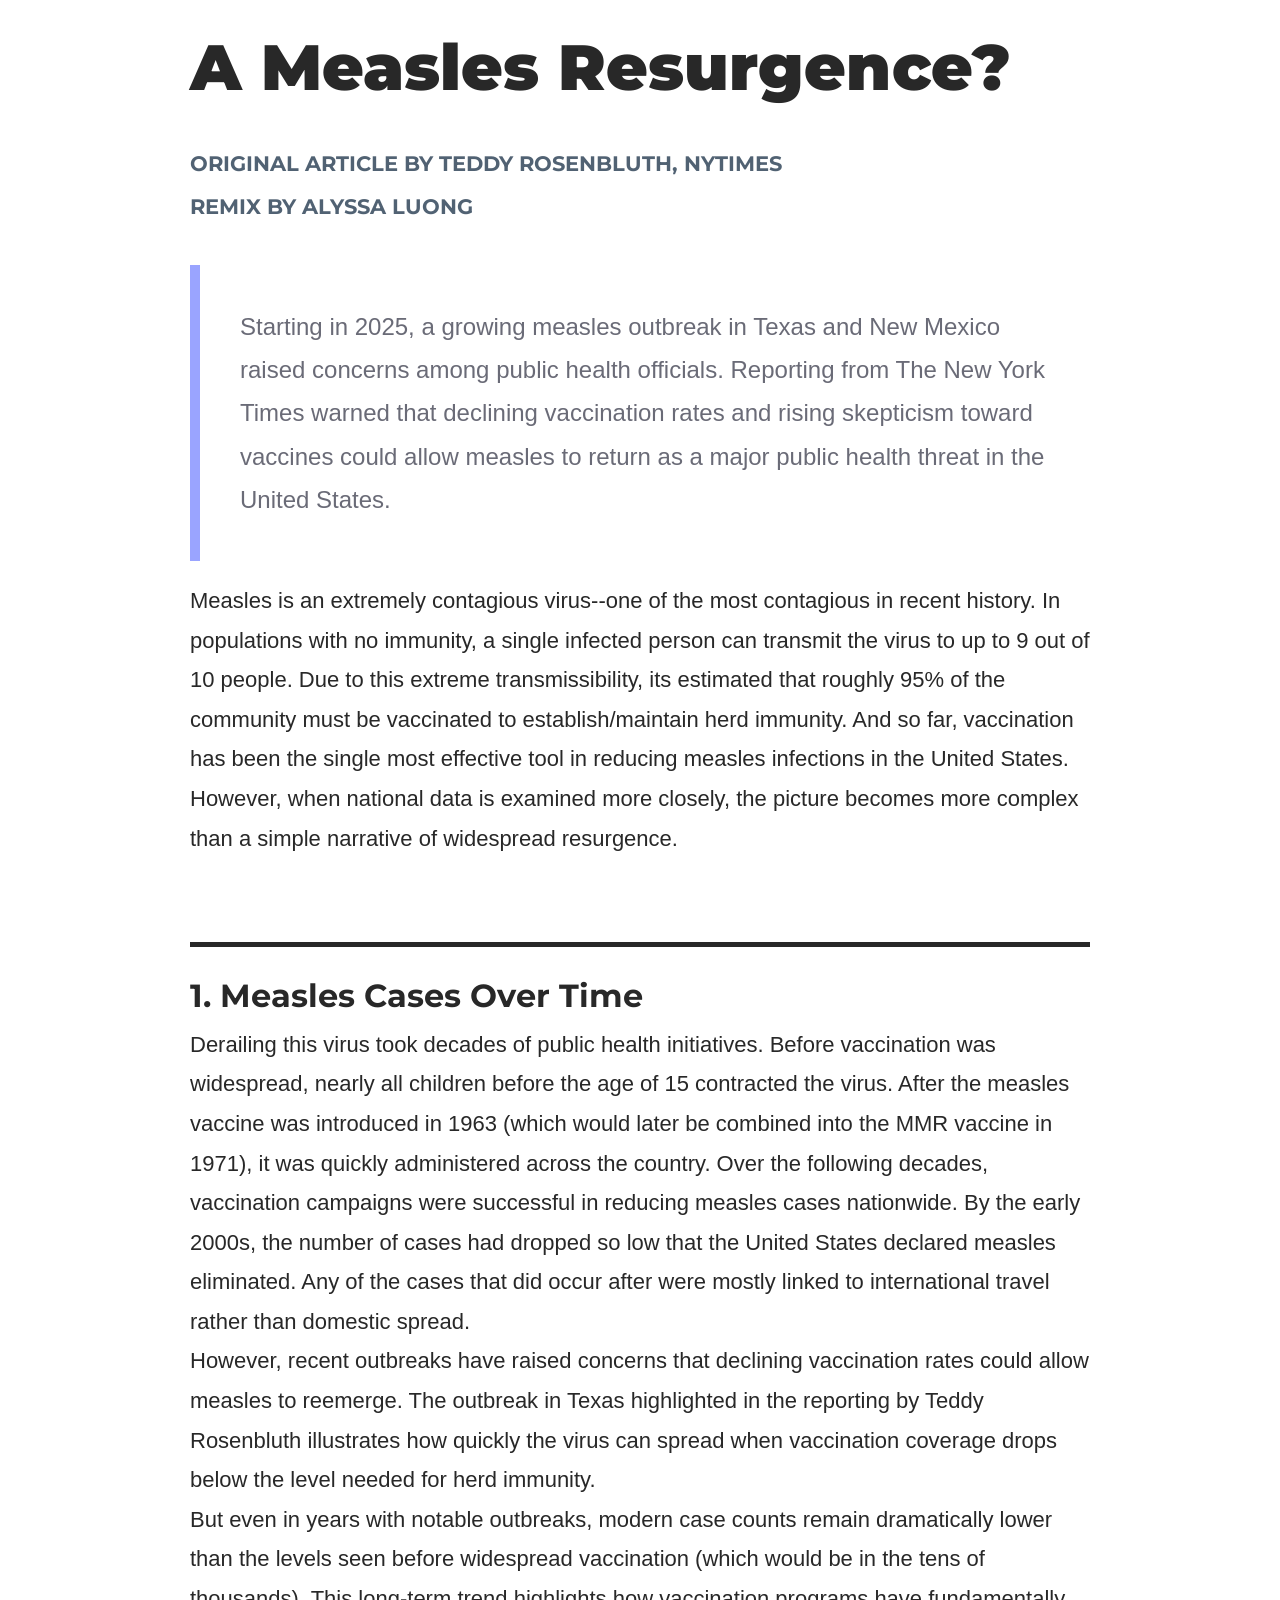
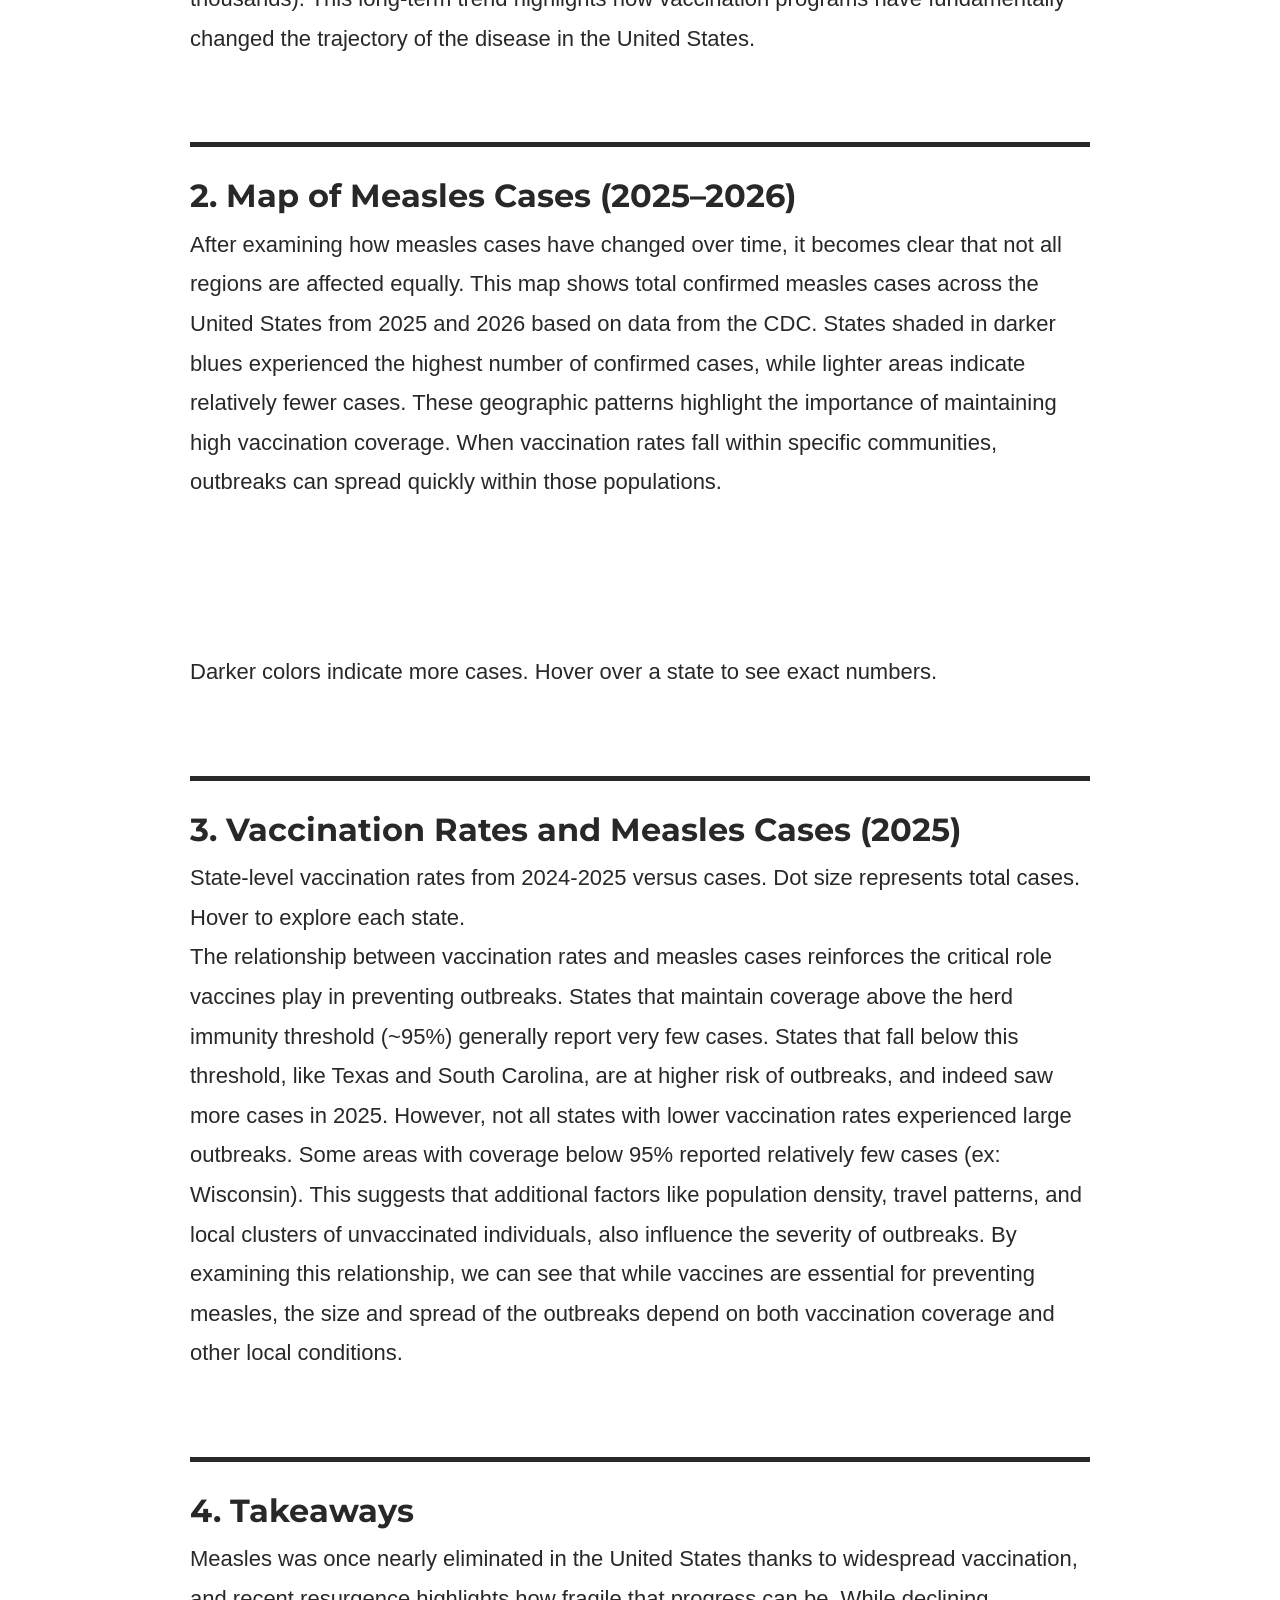
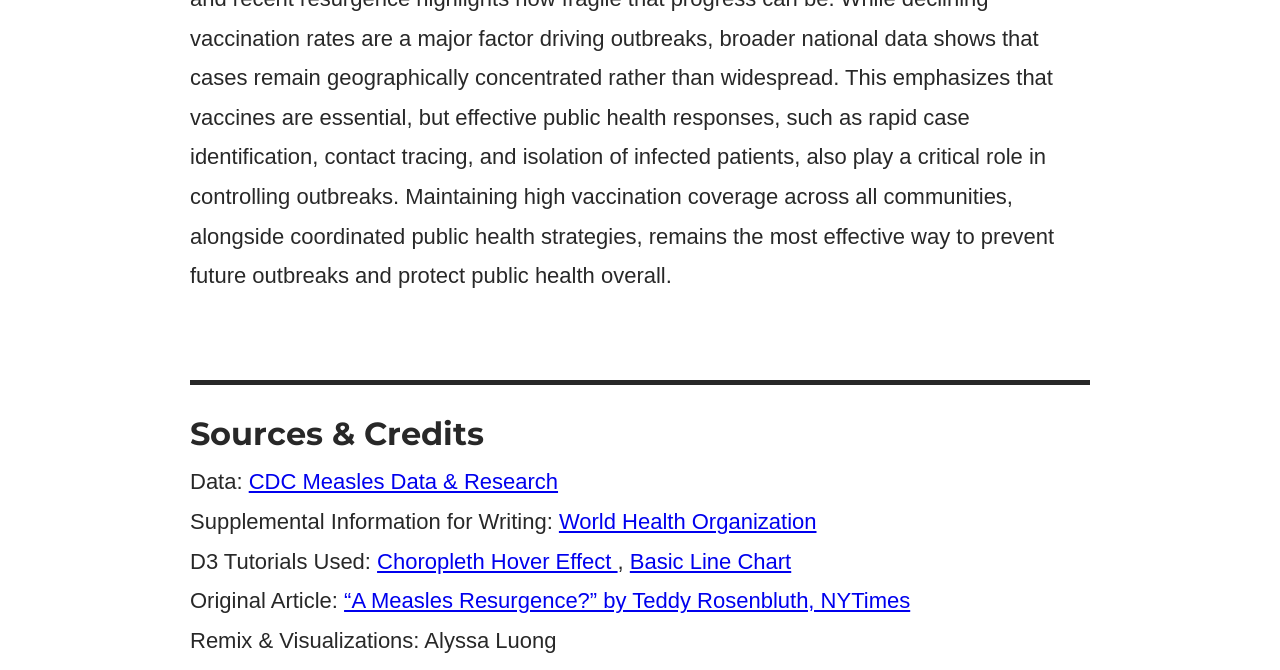
<file: index.html>
<!DOCTYPE html>
<html lang="en">
<head>
<meta charset="UTF-8">
<title>A Measles Resurgence?</title>
<link rel="stylesheet" href="styles.css">

<script src="https://d3js.org/d3.v7.min.js"></script>
<script src="https://d3js.org/d3-scale-chromatic.v1.min.js"></script>
<script src="https://d3js.org/d3-geo-projection.v2.min.js"></script>


<link rel="preconnect" href="https://fonts.googleapis.com">
<link rel="preconnect" href="https://fonts.gstatic.com" crossorigin>
<link href="https://fonts.googleapis.com/css2?family=Lora:ital,wght@0,400..700;1,400..700&family=Montserrat:wght@700;900&display=swap" rel="stylesheet">
<link rel="preconnect" href="https://fonts.googleapis.com">
<link rel="preconnect" href="https://fonts.gstatic.com" crossorigin>
<link href="https://fonts.googleapis.com/css2?family=Varela+Round&display=swap" rel="stylesheet">
</head>

<body>

<header>
  <h1>A Measles Resurgence?</h1>
  <h3>Original Article by Teddy Rosenbluth, NYTimes</h3>
  <h3>Remix by Alyssa Luong</h3>

  <!-- Introduction -->

  <p>Starting in 2025, a growing measles outbreak in Texas and New Mexico raised concerns among public health officials.
    Reporting from The New York Times warned that declining vaccination rates and rising skepticism toward vaccines could allow measles to
     return as a major public health threat in the United States.</p>
</header>
<section>
  <p>
  Measles is an extremely contagious virus--one of the most contagious in recent history. In populations with no immunity, a single infected person
  can transmit the virus to up to 9 out of 10 people. Due to this extreme transmissibility, its estimated that roughly 95% of the community must 
  be vaccinated to establish/maintain herd immunity.  And so far, vaccination has been the single most effective tool in reducing measles infections in the United States.  

  However, when national data is examined more closely, the picture becomes more complex than a simple narrative of widespread resurgence.</p>
</section>


<!-- Section 1: visualization 1 -->
<section>
  <h2>1. Measles Cases Over Time</h2>
  <div id="linechart"></div>
  <div id ="tooltip1"></div>
  
  <p>Derailing this virus took decades of public health initiatives. Before vaccination was widespread, nearly all children before the age of 15 contracted the virus. 
    After the measles vaccine was introduced in 1963 (which would later be combined into the MMR vaccine in 1971), it was quickly administered across the country. Over the 
    following decades, vaccination campaigns were successful in reducing measles cases nationwide. By the early 2000s, the number of cases had dropped so low that the 
    United States declared measles eliminated. Any of the cases that did occur after were mostly linked to international travel rather than domestic spread.


    <p>However, recent outbreaks have raised concerns that declining vaccination rates could allow measles to reemerge.
      The outbreak in Texas highlighted in the reporting by Teddy Rosenbluth illustrates how quickly the virus can spread when vaccination coverage 
      drops below the level needed for herd immunity.</p>

      <p>But even in years with notable outbreaks, modern case counts remain dramatically lower than the levels seen before widespread vaccination (which would be in the tens of thousands). 
        This long-term trend highlights how vaccination programs have fundamentally changed the trajectory of the disease in the United States.</p>
</section>


<!-- Section 2: visualization 2 -->
<section>
  <h2>2. Map of Measles Cases (2025–2026)</h2>
  <p>After examining how measles cases have changed over time, it becomes clear that not all regions are affected equally. This map shows total confirmed measles cases across the United States from 2025 and 2026 based on data from the CDC. 
   States shaded in darker blues experienced the highest number of confirmed cases, while lighter areas indicate relatively fewer cases. These geographic patterns highlight the importance of maintaining high vaccination coverage. 
    When vaccination rates fall within specific communities, outbreaks can spread quickly within those populations.

     
  <svg id="map"></svg>
  <div id = "tooltip2"></div>

  <p>Darker colors indicate more cases. Hover over a state to see exact numbers.</p>
  </section>

<!-- Section 3: visualization 3 -->
<section>
  <h2>3. Vaccination Rates and Measles Cases (2025)</h2>
  <p>State-level vaccination rates from 2024-2025 versus cases. Dot size represents total cases. Hover to explore each state.</p>
  <div id="vaccineChart"></div>
  <div id="tooltip3"></div>
  <p>The relationship between vaccination rates and measles cases reinforces the critical role vaccines play in preventing outbreaks. States that maintain coverage above the herd immunity threshold (~95%) generally report very few cases. 
    States that fall below this threshold, like Texas and South Carolina, are at higher risk of outbreaks, and indeed saw more cases in 2025. However, not all states with lower vaccination rates experienced large outbreaks. Some areas with 
    coverage below 95% reported relatively few cases (ex: Wisconsin). This suggests that additional factors like population density, travel patterns, and local clusters of unvaccinated individuals, also influence the severity of outbreaks. By examining this 
    relationship, we can see that while vaccines are essential for preventing measles, the size and spread of the outbreaks depend on both vaccination coverage and other local conditions.</p>
</section>


<!-- Conclusion -->
<section>
  <h2>4. Takeaways</h2>
  <p> Measles was once nearly eliminated in the United States thanks to widespread vaccination, and recent resurgence highlights how fragile that progress can be.
     While declining vaccination rates are a major factor driving outbreaks, broader national data shows that cases remain geographically concentrated rather than widespread. This emphasizes 
    that vaccines are essential, but effective public health responses, such as rapid case identification, contact tracing, and isolation of infected patients, also play a critical role in 
    controlling outbreaks. Maintaining high vaccination coverage across all communities, alongside coordinated public health strategies, remains the most effective way to prevent future outbreaks 
    and protect public health overall.</p>
  </section>

<!-- Sources -->
<section>
  <h2>Sources & Credits</h2>
  <p>
    Data: <a href="https://www.cdc.gov/measles/data-research/index.html">
    CDC Measles Data & Research
  </a><br>
   Supplemental Information for Writing: <a href="https://www.who.int/news-room/fact-sheets/detail/measles">
    World Health Organization
  </a><br>
    D3 Tutorials Used:
    <a href="https://d3-graph-gallery.com/graph/choropleth_hover_effect.html" target="_blank">
    Choropleth Hover Effect
    </a>,
    <a href="https://d3-graph-gallery.com/graph/line_basic.html" target="_blank">
    Basic Line Chart
    </a><br>  
    Original Article: <a href="https://www.nytimes.com/2025/03/17/briefing/measles-outbreak-texas.html">“A Measles Resurgence?” by Teddy Rosenbluth, NYTimes</a> <br>
    Remix & Visualizations: Alyssa Luong
  </p>
</section>


<!-- FIRST VISUALIZATION = line chart cases overtime -->
<script>
const margin = {top:50, right:50, bottom:90, left:60},
      width1 = 800 - margin.left - margin.right,
      height1 = 600 - margin.top - margin.bottom;

// SVG
const svg = d3.select("#linechart")
  .append("svg")
  .attr("width", width1 + margin.left + margin.right)
  .attr("height", height1 + margin.top + margin.bottom)
  .append("g")
  .attr("transform", `translate(${margin.left},${margin.top})`);

// create tooltip (hover over dots)
const tooltip1 = d3.select("#tooltip1");

// Load CSV
d3.csv("yearly_cases.csv").then(function(data){

  // Convert years to actual numbers
  data.forEach(d => {
    d.year = +d.year;
    d.cases = +d.cases;
  });

  // Sort by year ascending order
  data.sort((a,b) => a.year - b.year);

  // setup axes
  const x = d3.scaleLinear()
    .domain([d3.min(data, d => d.year), d3.max(data, d=> d.year)])
    .range([0, width1]);

  const y = d3.scaleLinear()
    .domain([0, d3.max(data, d => d.cases)])
    .range([height1, 0]);

  svg.append("g")
    .attr("transform", `translate(0,${height1})`)
    .call(d3.axisBottom(x).tickFormat(d3.format("d")));

  svg.append("g")
    .call(d3.axisLeft(y));

  // set axes titles

  // x axis = year
 svg.append("text")
   .attr("x", width1 / 2)         
   .attr("y", height1 + 50)   
   .attr("text-anchor", "middle")
   .style("font-size", "16px")
   .text("Year");

   // y axis == # cases
svg.append("text")
   .attr("transform", "rotate(-90)") 
   .attr("x", -height1 / 2)       
   .attr("y", -45)                  
   .attr("text-anchor", "middle")   
   .style("font-size", "16px")
   .text("Number of Measles Cases");
  

   //drawing the line 
 const line = d3.line()
    .x(d => x(d.year))
    .y(d => y(d.cases));

   svg.append("path")
    .datum(data)
    .attr("fill","none")
    .attr("stroke","#f5a6ff")
    .attr("stroke-width",3)
    .attr("d", line);

  // Dots + Tooltip interactions!
  svg.selectAll("circle")
    .data(data)
    .enter()
    .append("circle")
      .attr("cx", function(d) { return x(d.year); })
      .attr("cy", function(d) { return y(d.cases); })
      .attr("r", 5)
      .attr("fill", "#f5a6ff")
    
    .on("mouseover", function(event, d) {
      d3.select(this).attr("r", 8);
      tooltip1.style("opacity", 1)
        .html("Year: " + d.year + "<br>Cases: " + d.cases)
        .style("left", (event.pageX + 10) + "px")
        .style("top", (event.pageY - 20) + "px");
    })

    .on("mouseout", function(event, d) {
      d3.select(this).attr("r", 5);
      tooltip1.style("opacity", 0);
    });

});
</script>


<!-- SECOND VISUALIZATION = mapping cases across US -->
<script>
const width2 = 800;
const height2 = 600;

var svg2 = d3.select("#map")
  .attr("width", width2)
  .attr("height", height2);


  //setting up map projection
const projection = d3.geoAlbersUsa()
  .translate([width2 / 2, height2 / 2])
  .scale(1000);

const path = d3.geoPath().projection(projection);

// Color grading based on amount of cases
var colorScale = d3.scaleThreshold()
  .domain([1, 10, 50, 100, 300, 600, 1000])
  .range(d3.schemeBlues[7]);

const tooltip2 = d3.select("#tooltip2");

//loading map + measles case data
d3.json("us_states.json").then(function(geoData) {
  d3.csv("us_measles.csv").then(function(measlesData) {

    svg2.selectAll("path")
      .data(geoData.features)
      .enter()
      .append("path")
        .attr("d", path)
        .attr("stroke", "#fff")
        .attr("stroke-width", 1)
        .attr("class", d => "map-state " + d.properties.NAME.replace(/\s+/g,""))
        .attr("fill", function(d){
      

          //filter and color by each state
          const stateData = measlesData.find(s => s.Location === d.properties.NAME);
          const totalCases = stateData ? (+stateData["2025"] + +stateData["2026"]) : 0;
          return colorScale(totalCases);
        })

      //adding interaction, highlight + tooltip num of cases

      //hover on
    .on("mouseover", function(event, d){
        const stateData = measlesData.find(s => s.Location === d.properties.NAME);
    
        d3.select(this).attr("stroke","#6c5ce7").attr("stroke-width",3);

        tooltip2.style("opacity", 1)
          .html(
            `<strong>${d.properties.NAME}</strong><br>
            2025 Cases: ${stateData["2025"]}<br>
            2026 Cases: ${stateData["2026"]}<br>
            <strong>Total: ${+stateData["2025"] + +stateData["2026"]}</strong>`
          )
          .style("left", (event.pageX + 10) + "px")
          .style("top", (event.pageY - 20) + "px");

        d3.selectAll(".scatter-dot." + d.properties.NAME.replace(/\s+/g,""))
          .attr("fill","lightblue")
          .attr("r", function(dd){ return r(dd.cases2025)+3; });
      })

      //hover off
      .on("mouseout", function(event, d){
        d3.select(this).attr("stroke","white").attr("stroke-width",1);
        tooltip2.style("opacity",0);

        d3.selectAll(".scatter-dot." + d.properties.NAME.replace(/\s+/g,""))
          .attr("fill","#917cfc")
          .attr("r", function(dd){ return r(dd.cases2025); });
      });

  });
});
</script>

<!-- THIRD VISUALIZATION = vaccine scatterplot -->
<script>
  var margin3 = {top: 40, right: 40, bottom: 70, left: 80},
      width3 = 1000 - margin3.left - margin3.right,
      height3 = 600 - margin3.top - margin3.bottom;

  var svg3 = d3.select("#vaccineChart")
    .append("svg")
      .attr("width", width3 + margin3.left + margin3.right)
      .attr("height", height3 + margin3.top + margin3.bottom)
    .append("g")
      .attr("transform", "translate(" + margin3.left + "," + margin3.top + ")");

  var tooltip3 = d3.select("#tooltip3");

  // load in measles case dta
  d3.csv("us_measles.csv").then(function(measlesData){

    // lookup for 2025 measles cases in us_measles.csv
    var cases2025 = {};
    for(var i=0; i<measlesData.length; i++){
      var d = measlesData[i];
      cases2025[d.Location] = +d["2025"];
    }

    // load in vaccination data
    d3.csv("vaccinations.csv").then(function(vaxData){

      //combining vaccine and measles data (plot vaccine rate vs # cases)
      //latest year for data is 2024-2025
      //plot against 2025 cases ONLY
     var mergedData = vaxData
        .filter(function(d){ return d["School Year"] === "2024-25" && cases2025[d.Location] !== undefined; })
        .map(function(d){
          return {
            state: d.Location,
            vaccination: +d["Estimated Percent Vaccinated"].replace("%",""),
            cases2025: cases2025[d.Location]
          };
        });


      // setup axes
      var x3 = d3.scaleLinear()
        .domain([75,100])
        .range([0, width3]);

      var y3 = d3.scaleLinear()
        .domain([0, d3.max(mergedData, function(d){ return d.cases2025; })])
        .range([height3, 0]);


      // make dot size based on number of cases too
      var r = d3.scaleSqrt()
        .domain([0, d3.max(mergedData, function(d){ return d.cases2025; })])
        .range([4,20]);

     
      svg3.append("g")
        .attr("transform", "translate(0," + height3 + ")")
        .call(d3.axisBottom(x3));
      
      
        // axes titles
      svg3.append("text")
        .attr("x", width3/2)
        .attr("y", height3 + 50)
        .attr("text-anchor", "middle")
        .text("Vaccination Rate (%)");

      svg3.append("g")
        .call(d3.axisLeft(y3));

      svg3.append("text")
        .attr("transform", "rotate(-90)")
        .attr("x", -height3/2)
        .attr("y", -50)
        .attr("text-anchor", "middle")
        .text("Number of Measles Cases (2025)");

      // draw scatterplot dots
      svg3.selectAll("circle")
        .data(mergedData)
        .enter()
        .append("circle")
        .attr("class", function(d){ return "scatter-dot " + d.state.replace(/\s+/g,""); })
        .attr("cx", function(d){ return x3(d.vaccination); })
        .attr("cy", function(d){ return y3(d.cases2025); })
        .attr("r", function(d){ return r(d.cases2025); })
        .attr("fill", "#917cfc")
        
        //hover on
        .on("mouseover", function(event,d){
          tooltip3.style("opacity", 1)
            .html(
              "<strong>" + d.state + "</strong><br>" +
              "Vaccination: " + d.vaccination + "%<br>" +
              "2025 Cases: " + d.cases2025
            )
           .style("left", (event.pageX + 10) + "px")
        .style("top", (event.pageY - 20) + "px");

          d3.select(this)
            .attr("fill", "lightblue");
          
          //adding interaction between viz 2 and 3 --> highlighting state + dot
          d3.selectAll(".map-state." + d.state.replace(/\s+/g,""))
            .attr("stroke","#6c5ce7")
            .attr("stroke-width",3);
          
        })

        //hover off
        .on("mouseout", function(event,d){
          tooltip3.style("opacity", 0);
          d3.select(this)
            .attr("r", r(d.cases2025))
            .attr("fill", "#917cfc");

          d3.selectAll(".map-state." + d.state.replace(/\s+/g,""))
            .attr("stroke","#ffffff")
            .attr("stroke-width",1);
        });

    });
  });
</script>
</file>
<file: styles.css>
*{
    margin: 0;
    padding: 0;
}

body {
    font-family: 'Montserrat', sans-serif; 
    font-size: 22px; 
    line-height: 1.8;
    color: rgb(40, 40, 40);
    background-color: white;
    margin: 0;
}

h1, h2, h3 {
    font-family: 'Montserrat', sans-serif;
}

p{
    font-family: 'Varella Round', sans-serif;
}

h1 {
    font-size: 4rem; 
    font-weight: 900;
    margin-bottom: 20px;
}

h2 {
    font-size: 2rem;
    margin-top: 2em;
    border-top: 5px solid rgb(40, 40, 40);
    padding-top: 20px;
}

h3 {
    font-size: 1.3rem;
    color: rgb(81, 98, 115);
    text-transform: uppercase;
    margin: 5px 0;
}

header, section {
    max-width: 900px;
    margin: 0 auto;
    padding: 10px 30px;
}

header p {
    font-size: 1.5rem;
    font-weight: 500;
    color: rgb(106, 107, 119);
    background: white;
    padding: 40px;
    border-left: 10px solid rgb(154, 164, 255);
    margin-top: 40px;
}

#tooltip1,
#tooltip2, #tooltip3{
    position: absolute;
    font-family: 'Varela Round', sans-serif;
    font-size: 16px;
    background: white;
    padding: 10px 15px;
    border: 1px solid #ccc;
    border-radius: 5px;
    box-shadow: 3px 3px 0px rgba(170, 139, 255, 0.67);
    min-width: 140px;
    opacity: 0;
    transition: opacity 0.2s;
}

#map{
     margin: 0 auto;
     display: block;
}
</file>
